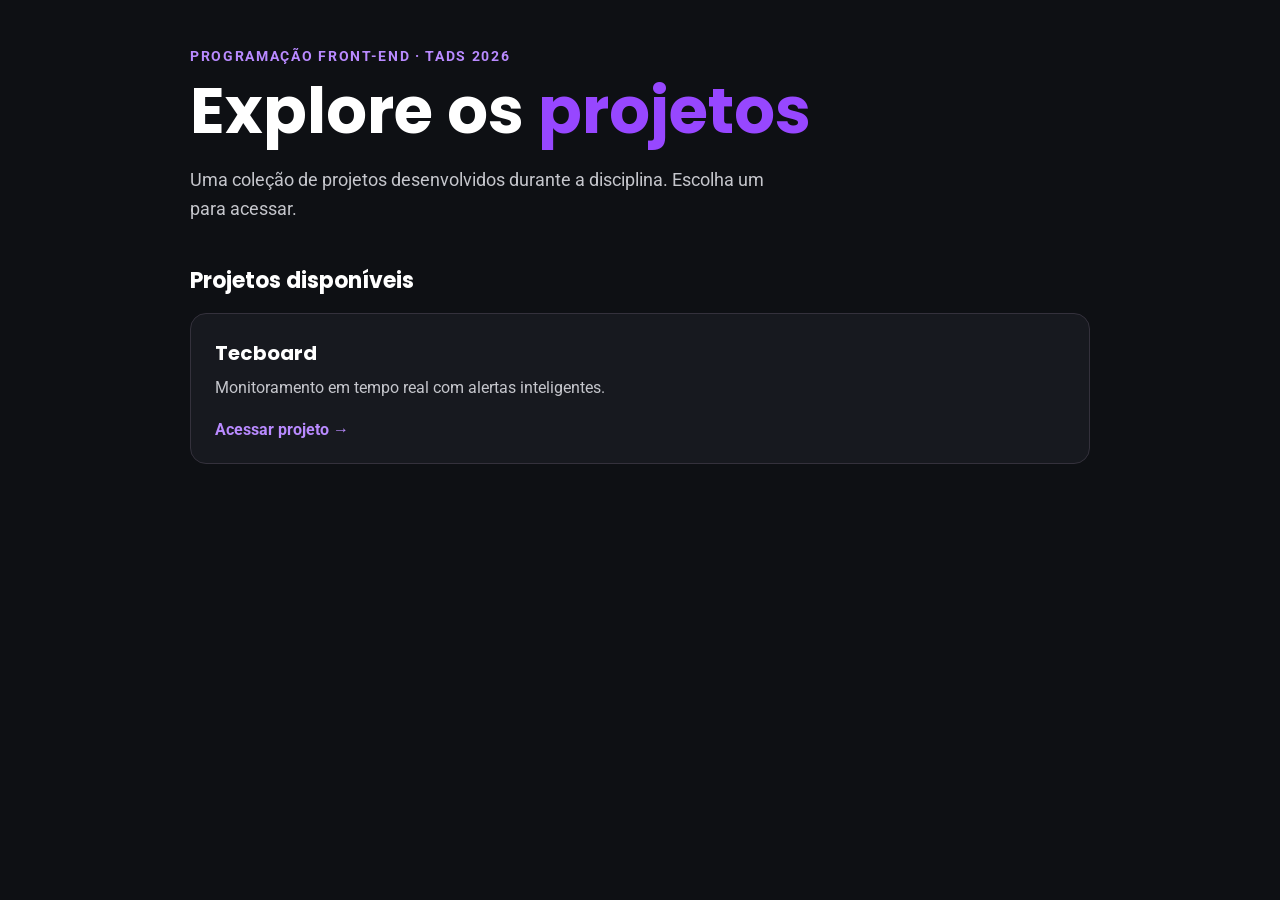
<file: index.html>
<!DOCTYPE html>
<html lang="pt-br">
<head>
    <meta charset="UTF-8">
    <meta name="viewport" content="width=device-width, initial-scale=1.0">
    <meta name="theme-color" content="#0e1014">
    <meta name="description" content="Acesse os projetos desenvolvidos na disciplina de Programação Front-end.">
    <title>Projetos | Front-end TADS</title>
    <link rel="icon" href="tecboard/favicon-tecboard-roxo.svg" type="image/svg+xml">
    <style>
        @font-face {
            font-family: "Poppins";
            src: url("tecboard/fonts/Poppins/Poppins-Bold.ttf") format("truetype");
            font-weight: 700;
            font-display: swap;
        }

        @font-face {
            font-family: "Roboto";
            src: url("tecboard/fonts/Roboto/Roboto-VariableFont_wdth,wght.ttf") format("truetype");
            font-weight: 100 900;
            font-display: swap;
        }

        * {
            box-sizing: border-box;
        }

        body {
            min-height: 100vh;
            margin: 0;
            padding: 48px 24px;
            background: #0e1014;
            color: #fff;
            font-family: "Roboto", Arial, sans-serif;
        }

        main {
            width: min(100%, 900px);
            margin: 0 auto;
        }

        .eyebrow {
            margin: 0 0 12px;
            color: #b98aff;
            font-size: 14px;
            font-weight: 700;
            letter-spacing: 0.12em;
            text-transform: uppercase;
        }

        h1 {
            margin: 0;
            font-family: "Poppins", sans-serif;
            font-size: clamp(36px, 7vw, 64px);
            line-height: 1.1;
        }

        h1 span {
            color: #9747ff;
        }

        .intro {
            max-width: 600px;
            margin: 20px 0 40px;
            color: #c5c6cc;
            font-size: 18px;
            line-height: 1.6;
        }

        h2 {
            margin: 0 0 16px;
            font-family: "Poppins", sans-serif;
            font-size: 22px;
        }

        .projects {
            display: grid;
            grid-template-columns: repeat(auto-fit, minmax(min(100%, 250px), 1fr));
            gap: 16px;
            margin: 0;
            padding: 0;
            list-style: none;
        }

        .project-link {
            display: block;
            height: 100%;
            padding: 24px;
            border: 1px solid #34313c;
            border-radius: 16px;
            background: #17191f;
            color: inherit;
            text-decoration: none;
            transition: border-color 160ms ease, transform 160ms ease;
        }

        .project-link:hover,
        .project-link:focus-visible {
            transform: translateY(-3px);
            border-color: #9747ff;
            outline: none;
        }

        .project-link h3 {
            margin: 0 0 8px;
            font-family: "Poppins", sans-serif;
            font-size: 20px;
        }

        .project-link p {
            margin: 0;
            color: #c5c6cc;
            line-height: 1.5;
        }

        .arrow {
            display: inline-block;
            margin-top: 20px;
            color: #b98aff;
            font-weight: 700;
        }

        @media (prefers-reduced-motion: reduce) {
            *,
            *::before,
            *::after {
                scroll-behavior: auto !important;
                transition-duration: 0.01ms !important;
            }
        }
    </style>
</head>
<body>
    <main>
        <p class="eyebrow">Programação Front-end · TADS 2026</p>
        <h1>Explore os <span>projetos</span></h1>
        <p class="intro">Uma coleção de projetos desenvolvidos durante a disciplina. Escolha um para acessar.</p>

        <section aria-labelledby="projects-heading">
            <h2 id="projects-heading">Projetos disponíveis</h2>
            <ul class="projects">
                <li>
                    <a class="project-link" href="tecboard/index.html">
                        <h3>Tecboard</h3>
                        <p>Monitoramento em tempo real com alertas inteligentes.</p>
                        <span class="arrow">Acessar projeto <span aria-hidden="true">→</span></span>
                    </a>
                </li>
                <!-- Adicione novos projetos como links para suas respectivas subpastas. -->
            </ul>
        </section>
    </main>
</body>
</html>
</file>
